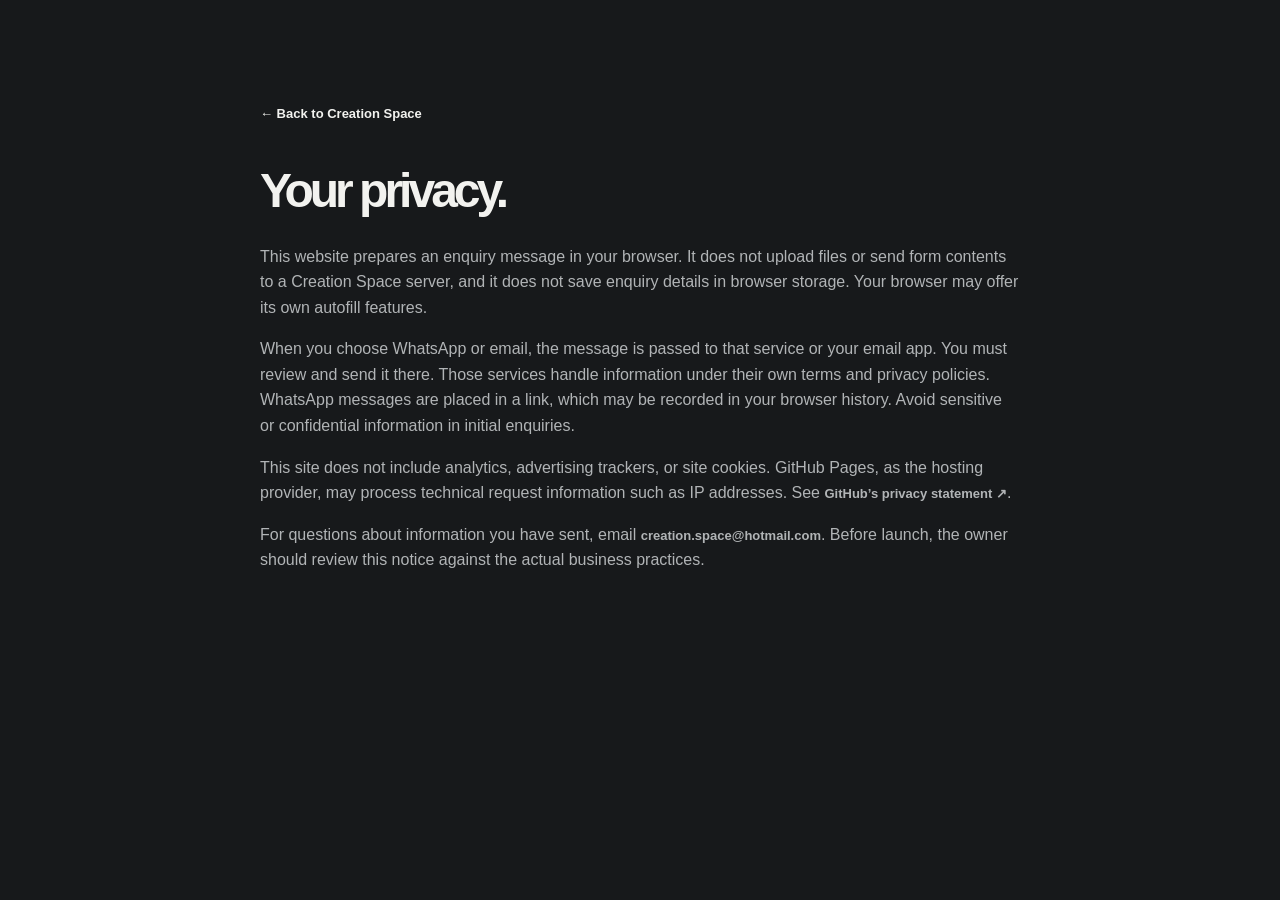
<file: privacy.html>
<!doctype html><html lang="en-SG"><head><meta charset="utf-8"><meta name="viewport" content="width=device-width,initial-scale=1"><title>Privacy | Creation Space</title><meta name="description" content="How the Creation Space static website handles your enquiry details."><meta name="robots" content="noindex"><link rel="icon" href="assets/creation-space-logo.png"><link rel="stylesheet" href="styles.css"></head><body><main class="shell section privacy-page"><a class="text-link" href="index.html">← Back to Creation Space</a><h1 style="font-size:48px;margin-top:40px">Your privacy.</h1><p>This website prepares an enquiry message in your browser. It does not upload files or send form contents to a Creation Space server, and it does not save enquiry details in browser storage. Your browser may offer its own autofill features.</p><p>When you choose WhatsApp or email, the message is passed to that service or your email app. You must review and send it there. Those services handle information under their own terms and privacy policies. WhatsApp messages are placed in a link, which may be recorded in your browser history. Avoid sensitive or confidential information in initial enquiries.</p><p>This site does not include analytics, advertising trackers, or site cookies. GitHub Pages, as the hosting provider, may process technical request information such as IP addresses. See <a class="text-link" href="https://docs.github.com/en/site-policy/privacy-policies/github-general-privacy-statement">GitHub’s privacy statement ↗</a>.</p><p>For questions about information you have sent, email <a class="text-link" href="mailto:creation.space@hotmail.com">creation.space@hotmail.com</a>. Before launch, the owner should review this notice against the actual business practices.</p></main></body></html>
</file>
<file: styles.css>
:root{--bg:#17191b;--panel:#202326;--text:#f2f2ef;--muted:#b1b4b6;--orange:#ff762e;--line:#373a3d;--max:1200px}*{box-sizing:border-box}html{scroll-behavior:smooth;scroll-padding-top:100px}body{margin:0;background:var(--bg);color:var(--text);font-family:Arial,Helvetica,sans-serif;line-height:1.6}a{color:inherit;text-decoration:none}button,input,select,textarea{font:inherit}button,a,input,select,textarea{-webkit-tap-highlight-color:transparent}button{cursor:pointer}a:focus-visible,button:focus-visible,input:focus-visible,select:focus-visible,textarea:focus-visible{outline:3px solid var(--orange);outline-offset:5px}button:disabled{opacity:.45;cursor:not-allowed}.shell{max-width:var(--max);margin:auto;width:calc(100% - 96px)}.skip{position:fixed;left:10px;top:-100px;z-index:99;background:var(--orange);color:#141414;padding:10px}.skip:focus{top:10px}header{position:sticky;top:0;z-index:20;background:#17191bf5;border-bottom:1px solid var(--line);backdrop-filter:blur(15px)}.header-inner{display:flex;align-items:center;justify-content:space-between;min-height:92px;gap:24px}.brand{display:flex;align-items:center;gap:10px;font-weight:800;letter-spacing:-.7px;font-size:18px}.brand-light{font-weight:400;margin-left:4px}nav{display:flex;align-items:center;gap:28px;font-size:13px}nav>a:hover,.text-link:hover{color:var(--orange)}.button{display:inline-flex;align-items:center;justify-content:center;gap:30px;padding:15px 22px;background:var(--orange);color:#141414;border:1px solid var(--orange);font-size:14px;font-weight:700;border-radius:3px;transition:background .2s,transform .2s}.button:hover:not(:disabled){background:#ff965e;color:#141414;transform:translateY(-2px)}.button.small{padding:10px 16px;font-size:12px;gap:20px}.menu-toggle{display:none}.hero{display:grid;grid-template-columns:1.2fr 1fr;gap:56px;align-items:center;padding:78px 0 70px}.eyebrow{font-size:10px;letter-spacing:2px;font-weight:700;color:var(--muted);margin:0 0 24px}.dot{display:inline-block;width:7px;height:7px;background:var(--orange);border-radius:50%;margin-right:7px}h1{font-size:clamp(48px,5.7vw,78px);letter-spacing:-4px;line-height:1.04;margin:0 0 28px;font-weight:700}em{font-style:normal;color:var(--orange)}.lead{font-size:17px;line-height:1.7;color:#c5c7c9;max-width:490px}.actions{display:flex;flex-wrap:wrap;align-items:center;gap:24px;margin:32px 0 42px}.text-link{font-size:13px;font-weight:700;display:inline-flex;gap:20px;align-items:center}.hero-notes{display:flex;gap:18px;font-size:10px;color:var(--muted)}.hero-notes span+span:before{content:'+';color:var(--orange);margin-right:18px}.hero-art{position:relative;background:#22272b;border:1px solid #444a4f;border-radius:5px;overflow:hidden;transform:rotate(2deg)}.hero-art>img{display:block;width:100%;height:350px;object-fit:cover}.art-label,.art-bottom{padding:20px 23px;display:flex;justify-content:space-between;align-items:center}.art-label{font-size:8px;letter-spacing:1.7px;color:#b5bcc1;border-bottom:1px solid #3a4147}.art-bottom{border-top:1px solid #3a4147;font-size:12px;color:var(--muted);line-height:1.8}.art-bottom b{color:var(--text)}.art-plus{font-size:40px;color:var(--orange);line-height:1}.concept-label{display:block;padding:0 23px 14px;font-size:9px;color:#aeb4b9}.brand-strip{background:var(--orange);color:#17191b;padding:19px 0;font-size:24px;letter-spacing:3px;font-weight:800}.brand-strip .shell{display:flex;justify-content:space-between;align-items:center;gap:20px}.brand-strip span{font-size:26px}.brand-strip .strip-caption{font-size:9px;letter-spacing:1px;margin-left:auto}.section{padding-top:100px;padding-bottom:100px;scroll-margin-top:10px}h2{font-size:clamp(34px,3.6vw,48px);line-height:1.12;letter-spacing:-1.8px;margin:0 0 24px}h3{font-size:19px;line-height:1.3;letter-spacing:-.4px}.section-heading{display:flex;justify-content:space-between;align-items:flex-end;gap:60px;margin-bottom:35px}.section-heading>p{max-width:320px;font-size:13px;color:var(--muted);margin-bottom:26px}.services-grid{display:grid;grid-template-columns:repeat(3,1fr);border-top:1px solid var(--line);border-bottom:1px solid var(--line)}.services-grid article{padding:27px 30px 30px 0}.services-grid article+article{border-left:1px solid var(--line);padding-left:30px}.service-number{display:flex;justify-content:space-between;color:var(--orange);font-size:12px;margin-bottom:40px}.services-grid p{font-size:13px;color:var(--muted);min-height:84px}.services-grid a{font-size:12px;font-weight:700;display:flex;justify-content:space-between;margin-top:26px}.services-grid a span{color:var(--orange)}.fine{font-size:11px;color:var(--muted);line-height:1.7}.gallery-section{background:#111315}.filters{display:flex;gap:10px;flex-wrap:wrap;margin-bottom:30px}.filters button{background:transparent;color:var(--muted);border:1px solid var(--line);border-radius:30px;padding:8px 18px;font-size:11px}.filters button[aria-pressed=true]{background:var(--text);color:#17191b;border-color:var(--text)}.product-grid{display:grid;grid-template-columns:repeat(4,1fr);gap:20px}.product[hidden]{display:none}.product-image{position:relative;overflow:hidden;border:1px solid #353b40;border-radius:3px}.product-image span{position:absolute;top:12px;left:12px;padding:3px 6px;background:#17191bd9;color:#ccd0d3;font-size:7px;letter-spacing:.7px}.product img{display:block;width:100%;height:auto;transition:transform .3s}.product:hover img{transform:scale(1.04)}.product-info{display:flex;justify-content:space-between;align-items:center;gap:10px}.product-info p{color:var(--muted);font-size:8px;letter-spacing:1px;margin:20px 0 7px}.product-info h3{font-size:14px;margin:0}.product-info a{font-size:22px;color:var(--orange);padding:10px}.about{display:grid;grid-template-columns:1.1fr 1fr;gap:100px}.about>div>p:not(.eyebrow):not(.lead){font-size:13px;color:var(--muted);max-width:480px}.about .text-link{margin-top:14px}.process{padding:32px;background:#222528;border:1px solid var(--line);border-radius:4px}.process ol{list-style:none;padding:0;margin:0}.process li{display:flex;gap:24px;padding:24px 0;border-bottom:1px solid var(--line)}.process li:last-child{border-bottom:0;padding-bottom:0}.process li>span{font-size:12px;color:var(--orange)}.process h3{margin:0 0 8px;font-size:16px}.process li p{margin:0;color:var(--muted);font-size:12px}.quote-section{background:#242629;border-top:1px solid var(--line);border-bottom:1px solid var(--line)}.quote-layout{display:grid;grid-template-columns:1fr 1.2fr;gap:100px}.quote-layout>div>p:not(.eyebrow){font-size:13px;max-width:350px;color:#c0c3c5}.quote-layout h2{font-size:58px}.quote-note{display:flex;gap:20px;border-top:1px solid #494c50;margin-top:32px;padding-top:20px}.quote-note>span{color:var(--orange);font-size:24px}.quote-note p{font-size:12px;color:var(--muted);margin:0}.quote-layout>div>p.fine{font-size:10px;margin-top:24px}form label{display:block;font-size:11px;font-weight:700;margin-bottom:18px}label>span{color:var(--orange)}input,select,textarea{display:block;width:100%;border:1px solid #4e5256;border-radius:3px;background:#1b1e20;color:var(--text);padding:12px;font-size:12px;margin-top:8px;min-height:44px;color-scheme:dark}textarea{resize:vertical}input::placeholder,textarea::placeholder{color:#989ea3}.field-row{display:grid;grid-template-columns:1fr 1fr;gap:18px}.form-actions{display:flex;gap:10px;flex-wrap:wrap;margin-top:20px}.form-actions .button{font-size:12px;padding:12px 16px}.button.secondary{color:var(--text);background:transparent;border-color:#7e8387}.form-status{font-size:11px;color:#fbc6a8;margin-bottom:0}.contact{display:grid;grid-template-columns:1.2fr 1fr;gap:100px}.contact-details{display:grid;gap:22px}.contact-details span{font-size:9px;letter-spacing:1.5px;color:var(--muted)}.contact-details p{font-size:16px;margin:5px 0}.contact-details small{font-size:11px;color:var(--muted)}.contact-details a{color:var(--orange);overflow-wrap:anywhere}footer{border-top:1px solid var(--line);padding:34px 0 24px}.footer-top,.footer-bottom{display:flex;justify-content:space-between;align-items:center;gap:20px}.footer-top p{font-size:10px;letter-spacing:2px}.footer-top p span{color:var(--orange);margin:0 6px}.footer-top>a:last-child{font-size:11px}.footer-bottom{border-top:1px solid var(--line);padding-top:22px;margin-top:28px;color:var(--muted);font-size:10px}.sr-only{position:absolute;width:1px;height:1px;padding:0;overflow:hidden;clip:rect(0,0,0,0);white-space:nowrap}.privacy-page{max-width:760px}.privacy-page p,.privacy-page li{color:var(--muted)}
@media(min-width:1500px){.hero{padding-top:105px;padding-bottom:100px}}
@media(max-width:1000px){.shell{width:calc(100% - 48px)}nav{gap:16px}.hero{gap:30px}h1{letter-spacing:-2.5px}.hero-art>img{height:310px}.hero-notes{gap:10px;flex-wrap:wrap}.hero-notes span+span:before{margin-right:10px}.product-grid{grid-template-columns:repeat(2,1fr)}.about,.quote-layout,.contact{gap:45px}.brand-strip .strip-caption{display:none}.services-grid article{padding-right:20px}.services-grid article+article{padding-left:20px}}
@media(max-width:760px){html{scroll-padding-top:85px}.shell{width:calc(100% - 40px)}.header-inner{min-height:76px}.brand{font-size:15px}.brand img{width:33px;height:33px}.menu-toggle{display:flex;gap:12px;color:var(--text);background:transparent;border:1px solid #555;padding:8px 12px;font-size:12px}nav{display:none;position:absolute;top:75px;left:0;right:0;background:var(--bg);padding:20px;box-shadow:0 18px 25px #0006;border-bottom:1px solid var(--line);align-items:stretch}nav.open{display:flex;flex-direction:column;gap:0}nav a{padding:13px}nav .button{margin-top:12px}.hero{grid-template-columns:1fr;padding:48px 0 50px;gap:38px}.eyebrow{font-size:9px;letter-spacing:1.4px;margin-bottom:20px}h1{font-size:57px;letter-spacing:-3px}.lead{font-size:15px}.actions{gap:20px;margin:26px 0 30px}.hero-art{max-width:450px;width:100%;justify-self:center;transform:rotate(1deg)}.hero-art>img{height:300px}.brand-strip{font-size:19px;padding:14px 0;letter-spacing:2px}.brand-strip span{font-size:23px}.section{padding-top:65px;padding-bottom:65px}.section-heading{display:block;margin-bottom:25px}.section-heading>p{max-width:100%;margin-bottom:25px}.services-grid{grid-template-columns:1fr}.services-grid article,.services-grid article+article{padding:24px 0;border-left:0;border-bottom:1px solid var(--line)}.services-grid article:last-child{border-bottom:0}.service-number{margin-bottom:20px}.services-grid p{min-height:0;max-width:420px}.services-grid a{margin-top:20px}.product-grid{gap:20px 12px}.product-info h3{font-size:12px}.product-info p{font-size:7px;letter-spacing:.5px}.product-image span{font-size:6px;top:7px;left:7px}.product-info a{padding:6px}.filters{gap:7px}.filters button{padding:7px 12px;font-size:10px}.about,.quote-layout,.contact{grid-template-columns:1fr;gap:35px}.quote-layout h2{font-size:48px}.quote-layout>div>p:not(.eyebrow){max-width:none}.quote-note{margin-top:22px}.field-row{gap:12px}.contact h2{margin-bottom:0}.footer-top{flex-wrap:wrap}.footer-top p{order:3;width:100%;margin:4px 0}.footer-bottom{flex-wrap:wrap;font-size:9px}.footer-bottom span:nth-child(2){order:3;width:100%}.process{padding:25px}}
@media(prefers-reduced-motion:reduce){html{scroll-behavior:auto}*,*:before,*:after{transition:none!important;animation:none!important}}
/* Supplied brand artwork is displayed intact, without cropping or distortion. */
header{background:#080808f7}.brand .official-logo{display:block;width:145px;height:auto}.header-inner{min-height:108px}.about-logo{display:block;width:190px;height:auto;margin:0 auto 28px}.footer-top .official-logo{width:150px}footer{background:#080808}
@media(max-width:760px){.brand .official-logo{width:110px;height:auto}.header-inner{min-height:85px}nav{top:84px}.footer-top .official-logo{width:130px}}
.hero-art>img{height:auto;aspect-ratio:1;object-fit:contain}.product-image img{aspect-ratio:1;object-fit:contain}.product-description{font-size:12px;color:var(--muted);margin:14px 0 20px;line-height:1.65}.product-enquiry{font-size:12px;font-weight:700;color:var(--orange);display:flex;justify-content:space-between;gap:12px;padding:10px 0;border-top:1px solid var(--line)}.product{display:flex;flex-direction:column}.product-enquiry{margin-top:auto}.product-info{margin-top:0}.shop-callout{border-top:1px solid var(--line);margin-top:36px;padding-top:26px;display:flex;align-items:center;justify-content:space-between;gap:24px}.shop-callout p{font-size:13px;color:var(--muted);max-width:510px}.shop-callout .button{white-space:nowrap}@media(max-width:760px){.shop-callout{align-items:flex-start;flex-direction:column;gap:8px}.product-description{font-size:11px}.product-info h3{font-size:14px}.product-info p{min-height:24px}.hero-art>img{height:auto}}
</file>
